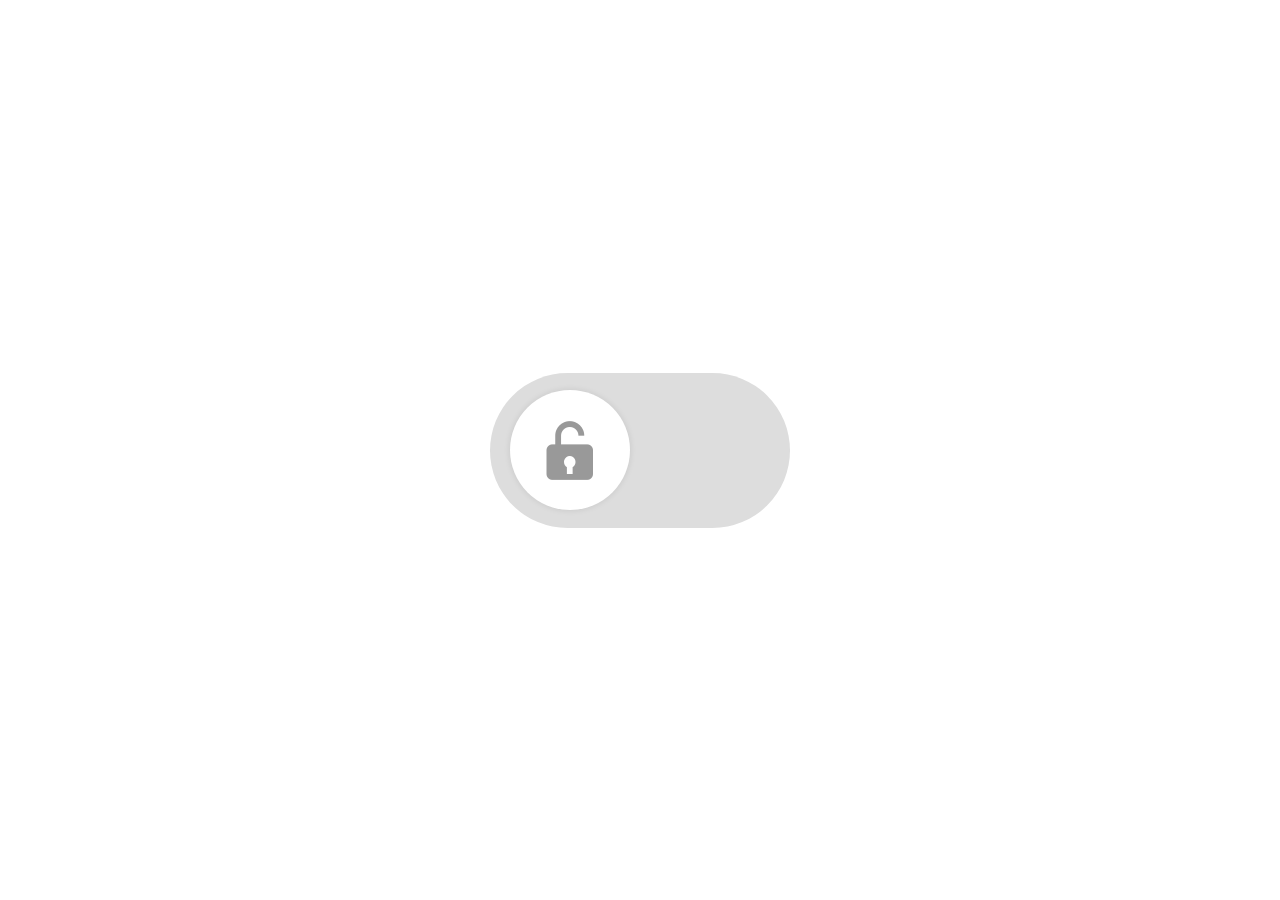
<file: index.html>
<!DOCTYPE html>
<html lang="pt-br">
<head>
    <meta charset="UTF-8">
    <meta name="viewport" content="width=device-width, initial-scale=1.0">
    <title>Cadeado</title>
    <link rel="stylesheet" href="./style.css">
    <!-- Boxicons CSS -->
    <link href='https://unpkg.com/boxicons@2.1.4/css/boxicons.min.css' rel='stylesheet'>
</head>
<body>
    <div class="cadeado-btn">
        <div class="icon">
            <i class='bx bxs-lock-open'></i>
        </div>

    </div>
    

    <script>
        const toggleBtn = document.querySelector(".cadeado-btn"),
          lockIcon = document.querySelector(".icon i");
          toggleBtn.addEventListener ("click", () => {
            toggleBtn.classList.toggle("active");

             if (toggleBtn.classList.contains("active")) {
              return lockIcon.classList.replace("bxs-lock-open", "bxs-lock"); 
            }
            lockIcon.classList.replace("bxs-lock", "bxs-lock-open");
          });
    </script>
</body>
</html>
</file>
<file: style.css>
*{
    margin: 0%;
    padding: 0%;
    box-sizing: border-box;
}
body {
    height: 100vh;
    display: flex;
    align-items: center;
    justify-content: center; 
    background-color: #fff;
}

.cadeado-btn {
    position: relative;
    height: 155px;
    width: 300px;
    background: #ddd;
    border-radius: 100px;
    cursor: pointer; 
    transition: all 0,4s ease;
}
.cadeado-btn.active{
    background: blueviolet;
}

.cadeado-btn .icon {
    position: absolute;
    top: 50%;
    left: 20px;
    transform: translateY(-50%);
    height: 120px;
    width: 120px;
    font-size: 70px;
    color: #999;
    display: flex;
    align-items: center;
    justify-content: center;
    background-color: #fff;
    border-radius: 50%;
    transition: all 0,4s ease;
    box-shadow: 0 0 6px rgba(0, 0, 0, 0.1);

}

.cadeado-btn.active .icon{
    left: calc(100% - 120px - 20px);
    color: blueviolet;
}
</file>
